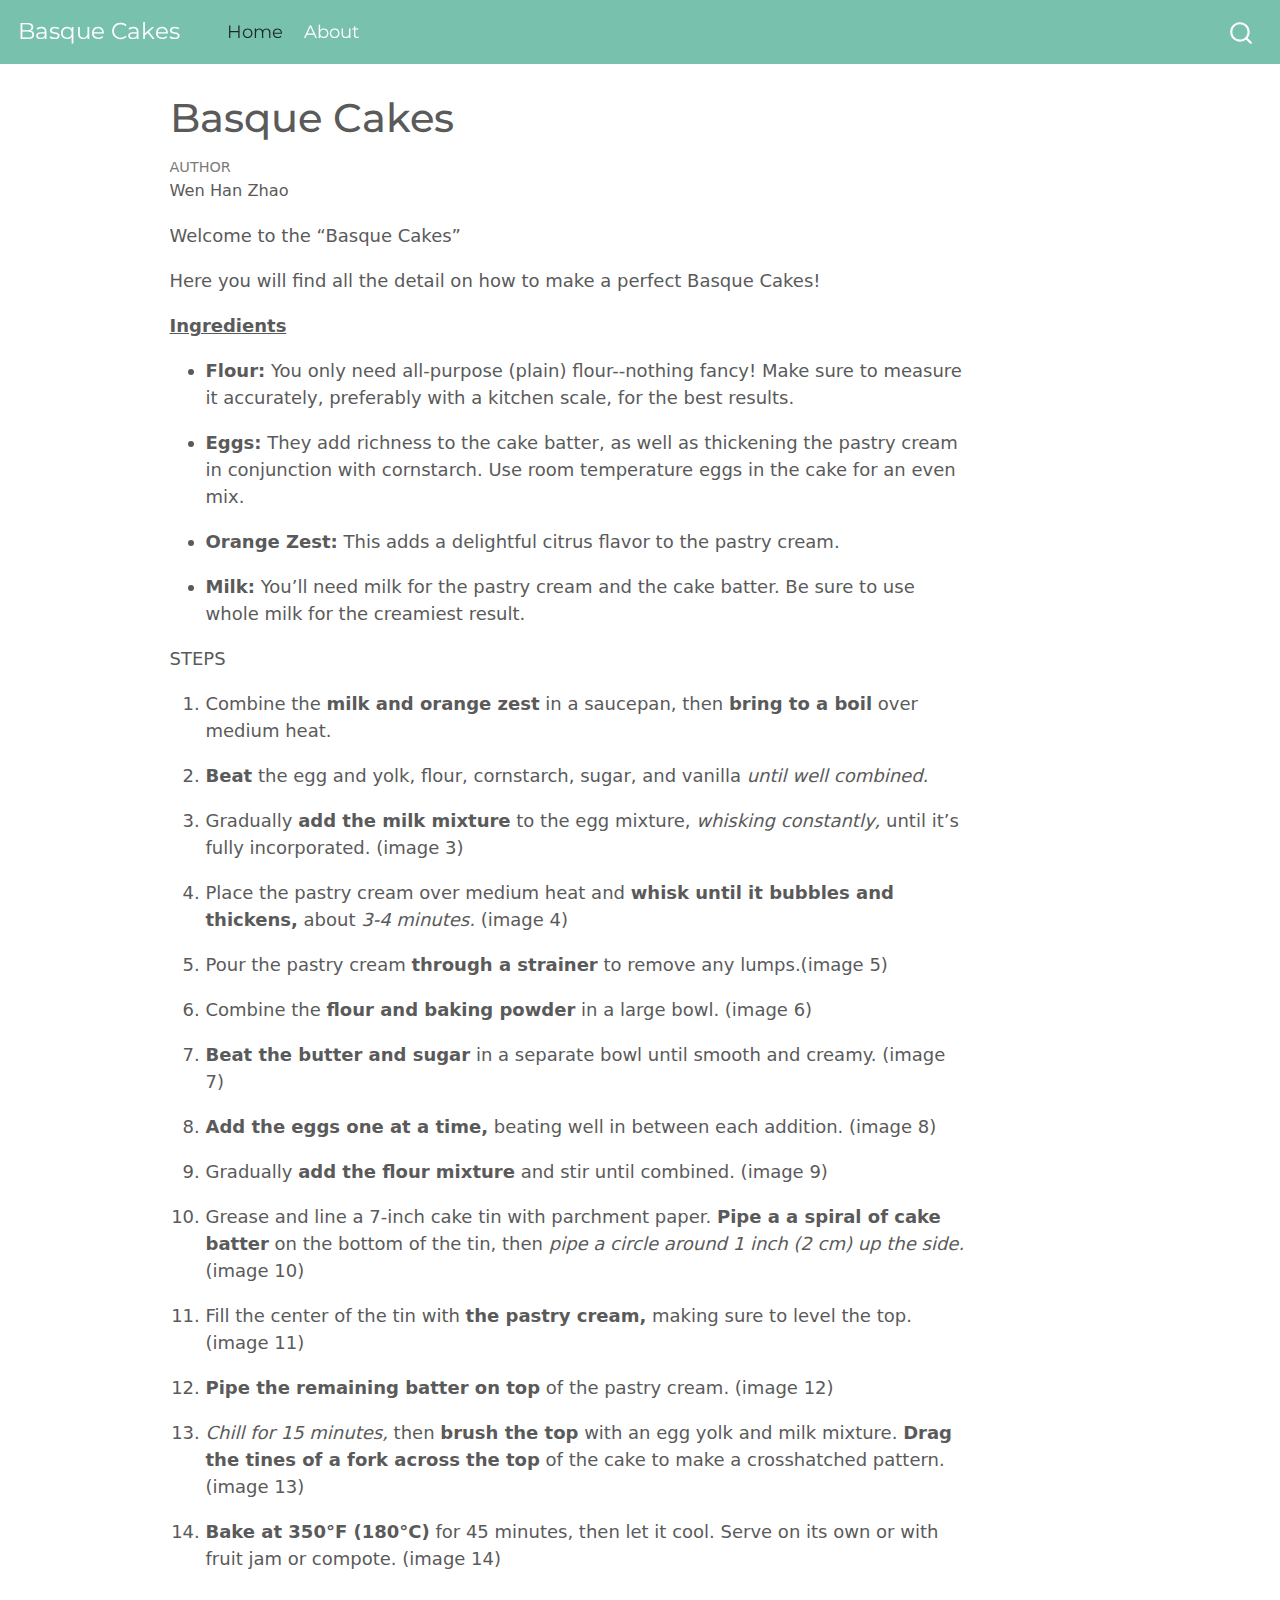
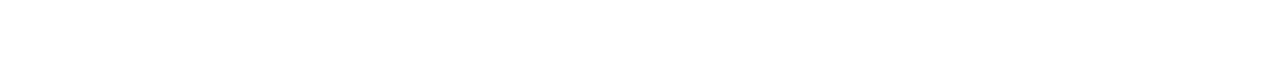
<file: docs/index.html>
<!DOCTYPE html>
<html xmlns="http://www.w3.org/1999/xhtml" lang="en" xml:lang="en"><head>

<meta charset="utf-8">
<meta name="generator" content="quarto-1.2.269">

<meta name="viewport" content="width=device-width, initial-scale=1.0, user-scalable=yes">

<meta name="author" content="Wen Han Zhao">

<title>Basque Cakes</title>
<style>
code{white-space: pre-wrap;}
span.smallcaps{font-variant: small-caps;}
div.columns{display: flex; gap: min(4vw, 1.5em);}
div.column{flex: auto; overflow-x: auto;}
div.hanging-indent{margin-left: 1.5em; text-indent: -1.5em;}
ul.task-list{list-style: none;}
ul.task-list li input[type="checkbox"] {
  width: 0.8em;
  margin: 0 0.8em 0.2em -1.6em;
  vertical-align: middle;
}
</style>


<script src="site_libs/quarto-nav/quarto-nav.js"></script>
<script src="site_libs/quarto-nav/headroom.min.js"></script>
<script src="site_libs/clipboard/clipboard.min.js"></script>
<script src="site_libs/quarto-search/autocomplete.umd.js"></script>
<script src="site_libs/quarto-search/fuse.min.js"></script>
<script src="site_libs/quarto-search/quarto-search.js"></script>
<meta name="quarto:offset" content="./">
<script src="site_libs/quarto-html/quarto.js"></script>
<script src="site_libs/quarto-html/popper.min.js"></script>
<script src="site_libs/quarto-html/tippy.umd.min.js"></script>
<script src="site_libs/quarto-html/anchor.min.js"></script>
<link href="site_libs/quarto-html/tippy.css" rel="stylesheet">
<link href="site_libs/quarto-html/quarto-syntax-highlighting.css" rel="stylesheet" id="quarto-text-highlighting-styles">
<script src="site_libs/bootstrap/bootstrap.min.js"></script>
<link href="site_libs/bootstrap/bootstrap-icons.css" rel="stylesheet">
<link href="site_libs/bootstrap/bootstrap.min.css" rel="stylesheet" id="quarto-bootstrap" data-mode="light">
<script id="quarto-search-options" type="application/json">{
  "location": "navbar",
  "copy-button": false,
  "collapse-after": 3,
  "panel-placement": "end",
  "type": "overlay",
  "limit": 20,
  "language": {
    "search-no-results-text": "No results",
    "search-matching-documents-text": "matching documents",
    "search-copy-link-title": "Copy link to search",
    "search-hide-matches-text": "Hide additional matches",
    "search-more-match-text": "more match in this document",
    "search-more-matches-text": "more matches in this document",
    "search-clear-button-title": "Clear",
    "search-detached-cancel-button-title": "Cancel",
    "search-submit-button-title": "Submit"
  }
}</script>


<link rel="stylesheet" href="styles.css">
</head>

<body class="nav-fixed">

<div id="quarto-search-results"></div>
  <header id="quarto-header" class="headroom fixed-top">
    <nav class="navbar navbar-expand-lg navbar-dark ">
      <div class="navbar-container container-fluid">
      <div class="navbar-brand-container">
    <a class="navbar-brand" href="./index.html">
    <span class="navbar-title">Basque Cakes</span>
    </a>
  </div>
          <button class="navbar-toggler" type="button" data-bs-toggle="collapse" data-bs-target="#navbarCollapse" aria-controls="navbarCollapse" aria-expanded="false" aria-label="Toggle navigation" onclick="if (window.quartoToggleHeadroom) { window.quartoToggleHeadroom(); }">
  <span class="navbar-toggler-icon"></span>
</button>
          <div class="collapse navbar-collapse" id="navbarCollapse">
            <ul class="navbar-nav navbar-nav-scroll me-auto">
  <li class="nav-item">
    <a class="nav-link active" href="./index.html" aria-current="page">
 <span class="menu-text">Home</span></a>
  </li>  
  <li class="nav-item">
    <a class="nav-link" href="./about.html">
 <span class="menu-text">About</span></a>
  </li>  
</ul>
              <div id="quarto-search" class="" title="Search"></div>
          </div> <!-- /navcollapse -->
      </div> <!-- /container-fluid -->
    </nav>
</header>
<!-- content -->
<div id="quarto-content" class="quarto-container page-columns page-rows-contents page-layout-article page-navbar">
<!-- sidebar -->
<!-- margin-sidebar -->
    <div id="quarto-margin-sidebar" class="sidebar margin-sidebar">
        
    </div>
<!-- main -->
<main class="content" id="quarto-document-content">

<header id="title-block-header" class="quarto-title-block default">
<div class="quarto-title">
<h1 class="title">Basque Cakes</h1>
</div>



<div class="quarto-title-meta">

    <div>
    <div class="quarto-title-meta-heading">Author</div>
    <div class="quarto-title-meta-contents">
             <p>Wen Han Zhao </p>
          </div>
  </div>
    
  
    
  </div>
  

</header>

<p>Welcome to the “Basque Cakes”</p>
<p>Here you will find all the detail on how to make a perfect Basque Cakes!</p>
<p><u><strong>Ingredients</strong></u></p>
<ul>
<li><p><strong>Flour:</strong> You only need all-purpose (plain) flour--nothing fancy! Make sure to measure it accurately, preferably with a kitchen scale, for the best results.</p></li>
<li><p><strong>Eggs:</strong> They add richness to the cake batter, as well as thickening the pastry cream in conjunction with cornstarch. Use room temperature eggs in the cake for an even mix.</p></li>
<li><p><strong>Orange Zest:</strong> This adds a delightful citrus flavor to the pastry cream.</p></li>
<li><p><strong>Milk:</strong> You’ll need milk for the pastry cream and the cake batter. Be sure to use whole milk for the creamiest result.</p></li>
</ul>
<p>STEPS</p>
<ol type="1">
<li><p>Combine the <strong>milk and orange zest</strong> in a saucepan, then <strong>bring to a boil</strong> over medium heat.</p></li>
<li><p><strong>Beat</strong> the egg and yolk, flour, cornstarch, sugar, and vanilla <em>until well combined.</em></p></li>
<li><p>Gradually <strong>add the milk mixture</strong> to the egg mixture, <em>whisking constantly,</em> until it’s fully incorporated. (image 3)</p></li>
<li><p>Place the pastry cream over medium heat and <strong>whisk until it bubbles and thickens,</strong> about <em>3-4 minutes.</em> (image 4)</p></li>
<li><p>Pour the pastry cream <strong>through a strainer</strong> to remove any lumps.(image 5)</p></li>
<li><p>Combine the <strong>flour and baking powder</strong> in a large bowl. (image 6)</p></li>
<li><p><strong>Beat the butter and sugar</strong> in a separate bowl until smooth and creamy. (image 7)</p></li>
<li><p><strong>Add the eggs one at a time,</strong> beating well in between each addition. (image 8)</p></li>
<li><p>Gradually <strong>add the flour mixture</strong> and stir until combined. (image 9)</p></li>
<li><p>Grease and line a 7-inch cake tin with parchment paper. <strong>Pipe a a spiral of cake batter</strong> on the bottom of the tin, then <em>pipe a circle around 1 inch (2 cm) up the side.</em> (image 10)</p></li>
<li><p>Fill the center of the tin with <strong>the pastry cream,</strong> making sure to level the top. (image 11)</p></li>
<li><p><strong>Pipe the remaining batter on top</strong> of the pastry cream. (image 12)</p></li>
<li><p><em>Chill for 15 minutes,</em> then <strong>brush the top</strong> with an egg yolk and milk mixture. <strong>Drag the tines of a fork across the top</strong> of the cake to make a crosshatched pattern. (image 13)</p></li>
<li><p><strong>Bake at 350°F (180°C)</strong> for 45 minutes, then let it cool. Serve on its own or with fruit jam or compote. (image 14)</p></li>
</ol>



</main> <!-- /main -->
<script id="quarto-html-after-body" type="application/javascript">
window.document.addEventListener("DOMContentLoaded", function (event) {
  const toggleBodyColorMode = (bsSheetEl) => {
    const mode = bsSheetEl.getAttribute("data-mode");
    const bodyEl = window.document.querySelector("body");
    if (mode === "dark") {
      bodyEl.classList.add("quarto-dark");
      bodyEl.classList.remove("quarto-light");
    } else {
      bodyEl.classList.add("quarto-light");
      bodyEl.classList.remove("quarto-dark");
    }
  }
  const toggleBodyColorPrimary = () => {
    const bsSheetEl = window.document.querySelector("link#quarto-bootstrap");
    if (bsSheetEl) {
      toggleBodyColorMode(bsSheetEl);
    }
  }
  toggleBodyColorPrimary();  
  const icon = "";
  const anchorJS = new window.AnchorJS();
  anchorJS.options = {
    placement: 'right',
    icon: icon
  };
  anchorJS.add('.anchored');
  const clipboard = new window.ClipboardJS('.code-copy-button', {
    target: function(trigger) {
      return trigger.previousElementSibling;
    }
  });
  clipboard.on('success', function(e) {
    // button target
    const button = e.trigger;
    // don't keep focus
    button.blur();
    // flash "checked"
    button.classList.add('code-copy-button-checked');
    var currentTitle = button.getAttribute("title");
    button.setAttribute("title", "Copied!");
    let tooltip;
    if (window.bootstrap) {
      button.setAttribute("data-bs-toggle", "tooltip");
      button.setAttribute("data-bs-placement", "left");
      button.setAttribute("data-bs-title", "Copied!");
      tooltip = new bootstrap.Tooltip(button, 
        { trigger: "manual", 
          customClass: "code-copy-button-tooltip",
          offset: [0, -8]});
      tooltip.show();    
    }
    setTimeout(function() {
      if (tooltip) {
        tooltip.hide();
        button.removeAttribute("data-bs-title");
        button.removeAttribute("data-bs-toggle");
        button.removeAttribute("data-bs-placement");
      }
      button.setAttribute("title", currentTitle);
      button.classList.remove('code-copy-button-checked');
    }, 1000);
    // clear code selection
    e.clearSelection();
  });
  function tippyHover(el, contentFn) {
    const config = {
      allowHTML: true,
      content: contentFn,
      maxWidth: 500,
      delay: 100,
      arrow: false,
      appendTo: function(el) {
          return el.parentElement;
      },
      interactive: true,
      interactiveBorder: 10,
      theme: 'quarto',
      placement: 'bottom-start'
    };
    window.tippy(el, config); 
  }
  const noterefs = window.document.querySelectorAll('a[role="doc-noteref"]');
  for (var i=0; i<noterefs.length; i++) {
    const ref = noterefs[i];
    tippyHover(ref, function() {
      // use id or data attribute instead here
      let href = ref.getAttribute('data-footnote-href') || ref.getAttribute('href');
      try { href = new URL(href).hash; } catch {}
      const id = href.replace(/^#\/?/, "");
      const note = window.document.getElementById(id);
      return note.innerHTML;
    });
  }
  const findCites = (el) => {
    const parentEl = el.parentElement;
    if (parentEl) {
      const cites = parentEl.dataset.cites;
      if (cites) {
        return {
          el,
          cites: cites.split(' ')
        };
      } else {
        return findCites(el.parentElement)
      }
    } else {
      return undefined;
    }
  };
  var bibliorefs = window.document.querySelectorAll('a[role="doc-biblioref"]');
  for (var i=0; i<bibliorefs.length; i++) {
    const ref = bibliorefs[i];
    const citeInfo = findCites(ref);
    if (citeInfo) {
      tippyHover(citeInfo.el, function() {
        var popup = window.document.createElement('div');
        citeInfo.cites.forEach(function(cite) {
          var citeDiv = window.document.createElement('div');
          citeDiv.classList.add('hanging-indent');
          citeDiv.classList.add('csl-entry');
          var biblioDiv = window.document.getElementById('ref-' + cite);
          if (biblioDiv) {
            citeDiv.innerHTML = biblioDiv.innerHTML;
          }
          popup.appendChild(citeDiv);
        });
        return popup.innerHTML;
      });
    }
  }
});
</script>
</div> <!-- /content -->



</body></html>
</file>
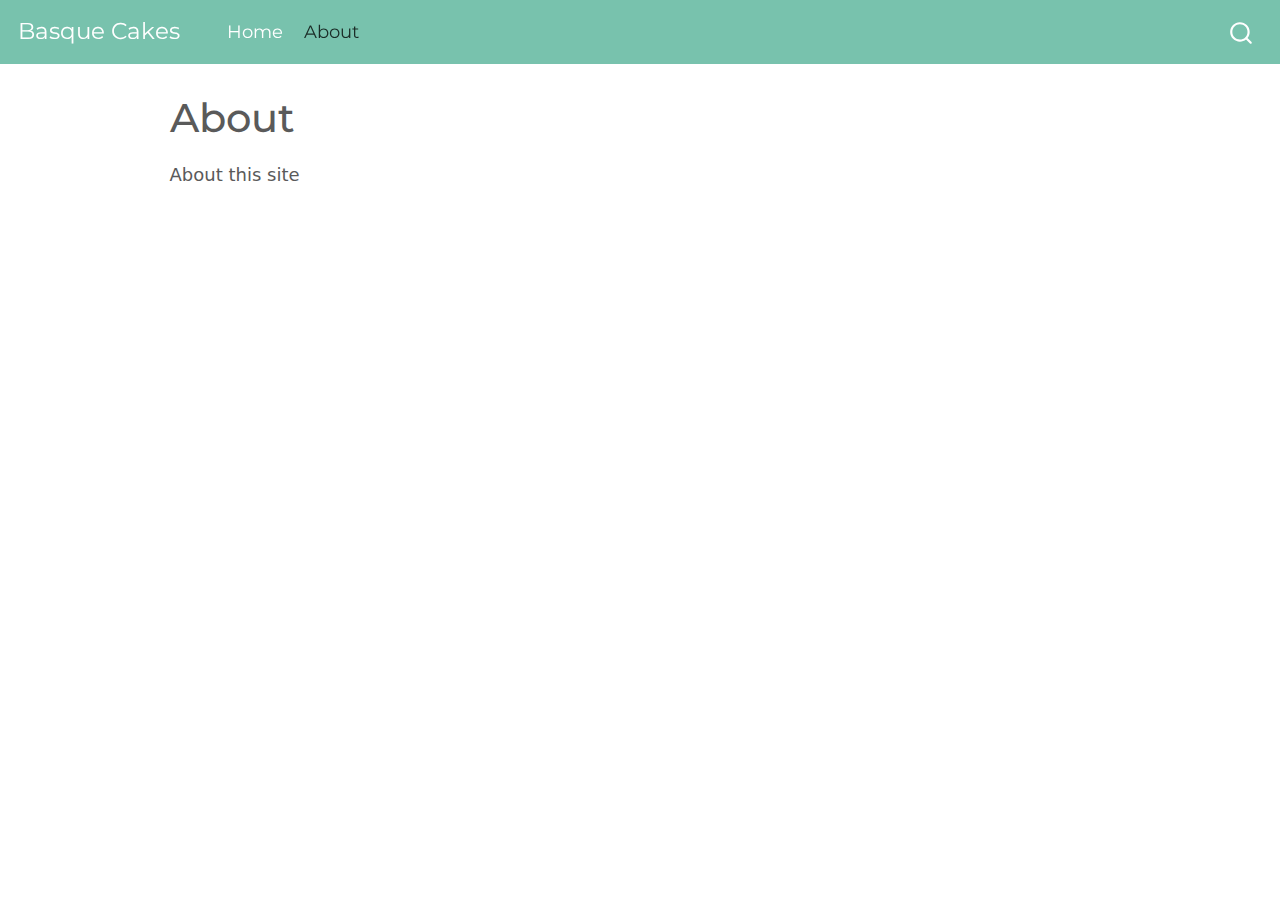
<file: docs/about.html>
<!DOCTYPE html>
<html xmlns="http://www.w3.org/1999/xhtml" lang="en" xml:lang="en"><head>

<meta charset="utf-8">
<meta name="generator" content="quarto-1.2.269">

<meta name="viewport" content="width=device-width, initial-scale=1.0, user-scalable=yes">


<title>Basque Cakes - About</title>
<style>
code{white-space: pre-wrap;}
span.smallcaps{font-variant: small-caps;}
div.columns{display: flex; gap: min(4vw, 1.5em);}
div.column{flex: auto; overflow-x: auto;}
div.hanging-indent{margin-left: 1.5em; text-indent: -1.5em;}
ul.task-list{list-style: none;}
ul.task-list li input[type="checkbox"] {
  width: 0.8em;
  margin: 0 0.8em 0.2em -1.6em;
  vertical-align: middle;
}
</style>


<script src="site_libs/quarto-nav/quarto-nav.js"></script>
<script src="site_libs/quarto-nav/headroom.min.js"></script>
<script src="site_libs/clipboard/clipboard.min.js"></script>
<script src="site_libs/quarto-search/autocomplete.umd.js"></script>
<script src="site_libs/quarto-search/fuse.min.js"></script>
<script src="site_libs/quarto-search/quarto-search.js"></script>
<meta name="quarto:offset" content="./">
<script src="site_libs/quarto-html/quarto.js"></script>
<script src="site_libs/quarto-html/popper.min.js"></script>
<script src="site_libs/quarto-html/tippy.umd.min.js"></script>
<script src="site_libs/quarto-html/anchor.min.js"></script>
<link href="site_libs/quarto-html/tippy.css" rel="stylesheet">
<link href="site_libs/quarto-html/quarto-syntax-highlighting.css" rel="stylesheet" id="quarto-text-highlighting-styles">
<script src="site_libs/bootstrap/bootstrap.min.js"></script>
<link href="site_libs/bootstrap/bootstrap-icons.css" rel="stylesheet">
<link href="site_libs/bootstrap/bootstrap.min.css" rel="stylesheet" id="quarto-bootstrap" data-mode="light">
<script id="quarto-search-options" type="application/json">{
  "location": "navbar",
  "copy-button": false,
  "collapse-after": 3,
  "panel-placement": "end",
  "type": "overlay",
  "limit": 20,
  "language": {
    "search-no-results-text": "No results",
    "search-matching-documents-text": "matching documents",
    "search-copy-link-title": "Copy link to search",
    "search-hide-matches-text": "Hide additional matches",
    "search-more-match-text": "more match in this document",
    "search-more-matches-text": "more matches in this document",
    "search-clear-button-title": "Clear",
    "search-detached-cancel-button-title": "Cancel",
    "search-submit-button-title": "Submit"
  }
}</script>


<link rel="stylesheet" href="styles.css">
</head>

<body class="nav-fixed">

<div id="quarto-search-results"></div>
  <header id="quarto-header" class="headroom fixed-top">
    <nav class="navbar navbar-expand-lg navbar-dark ">
      <div class="navbar-container container-fluid">
      <div class="navbar-brand-container">
    <a class="navbar-brand" href="./index.html">
    <span class="navbar-title">Basque Cakes</span>
    </a>
  </div>
          <button class="navbar-toggler" type="button" data-bs-toggle="collapse" data-bs-target="#navbarCollapse" aria-controls="navbarCollapse" aria-expanded="false" aria-label="Toggle navigation" onclick="if (window.quartoToggleHeadroom) { window.quartoToggleHeadroom(); }">
  <span class="navbar-toggler-icon"></span>
</button>
          <div class="collapse navbar-collapse" id="navbarCollapse">
            <ul class="navbar-nav navbar-nav-scroll me-auto">
  <li class="nav-item">
    <a class="nav-link" href="./index.html">
 <span class="menu-text">Home</span></a>
  </li>  
  <li class="nav-item">
    <a class="nav-link active" href="./about.html" aria-current="page">
 <span class="menu-text">About</span></a>
  </li>  
</ul>
              <div id="quarto-search" class="" title="Search"></div>
          </div> <!-- /navcollapse -->
      </div> <!-- /container-fluid -->
    </nav>
</header>
<!-- content -->
<div id="quarto-content" class="quarto-container page-columns page-rows-contents page-layout-article page-navbar">
<!-- sidebar -->
<!-- margin-sidebar -->
    <div id="quarto-margin-sidebar" class="sidebar margin-sidebar">
        
    </div>
<!-- main -->
<main class="content" id="quarto-document-content">

<header id="title-block-header" class="quarto-title-block default">
<div class="quarto-title">
<h1 class="title">About</h1>
</div>



<div class="quarto-title-meta">

    
  
    
  </div>
  

</header>

<p>About this site</p>



</main> <!-- /main -->
<script id="quarto-html-after-body" type="application/javascript">
window.document.addEventListener("DOMContentLoaded", function (event) {
  const toggleBodyColorMode = (bsSheetEl) => {
    const mode = bsSheetEl.getAttribute("data-mode");
    const bodyEl = window.document.querySelector("body");
    if (mode === "dark") {
      bodyEl.classList.add("quarto-dark");
      bodyEl.classList.remove("quarto-light");
    } else {
      bodyEl.classList.add("quarto-light");
      bodyEl.classList.remove("quarto-dark");
    }
  }
  const toggleBodyColorPrimary = () => {
    const bsSheetEl = window.document.querySelector("link#quarto-bootstrap");
    if (bsSheetEl) {
      toggleBodyColorMode(bsSheetEl);
    }
  }
  toggleBodyColorPrimary();  
  const icon = "";
  const anchorJS = new window.AnchorJS();
  anchorJS.options = {
    placement: 'right',
    icon: icon
  };
  anchorJS.add('.anchored');
  const clipboard = new window.ClipboardJS('.code-copy-button', {
    target: function(trigger) {
      return trigger.previousElementSibling;
    }
  });
  clipboard.on('success', function(e) {
    // button target
    const button = e.trigger;
    // don't keep focus
    button.blur();
    // flash "checked"
    button.classList.add('code-copy-button-checked');
    var currentTitle = button.getAttribute("title");
    button.setAttribute("title", "Copied!");
    let tooltip;
    if (window.bootstrap) {
      button.setAttribute("data-bs-toggle", "tooltip");
      button.setAttribute("data-bs-placement", "left");
      button.setAttribute("data-bs-title", "Copied!");
      tooltip = new bootstrap.Tooltip(button, 
        { trigger: "manual", 
          customClass: "code-copy-button-tooltip",
          offset: [0, -8]});
      tooltip.show();    
    }
    setTimeout(function() {
      if (tooltip) {
        tooltip.hide();
        button.removeAttribute("data-bs-title");
        button.removeAttribute("data-bs-toggle");
        button.removeAttribute("data-bs-placement");
      }
      button.setAttribute("title", currentTitle);
      button.classList.remove('code-copy-button-checked');
    }, 1000);
    // clear code selection
    e.clearSelection();
  });
  function tippyHover(el, contentFn) {
    const config = {
      allowHTML: true,
      content: contentFn,
      maxWidth: 500,
      delay: 100,
      arrow: false,
      appendTo: function(el) {
          return el.parentElement;
      },
      interactive: true,
      interactiveBorder: 10,
      theme: 'quarto',
      placement: 'bottom-start'
    };
    window.tippy(el, config); 
  }
  const noterefs = window.document.querySelectorAll('a[role="doc-noteref"]');
  for (var i=0; i<noterefs.length; i++) {
    const ref = noterefs[i];
    tippyHover(ref, function() {
      // use id or data attribute instead here
      let href = ref.getAttribute('data-footnote-href') || ref.getAttribute('href');
      try { href = new URL(href).hash; } catch {}
      const id = href.replace(/^#\/?/, "");
      const note = window.document.getElementById(id);
      return note.innerHTML;
    });
  }
  const findCites = (el) => {
    const parentEl = el.parentElement;
    if (parentEl) {
      const cites = parentEl.dataset.cites;
      if (cites) {
        return {
          el,
          cites: cites.split(' ')
        };
      } else {
        return findCites(el.parentElement)
      }
    } else {
      return undefined;
    }
  };
  var bibliorefs = window.document.querySelectorAll('a[role="doc-biblioref"]');
  for (var i=0; i<bibliorefs.length; i++) {
    const ref = bibliorefs[i];
    const citeInfo = findCites(ref);
    if (citeInfo) {
      tippyHover(citeInfo.el, function() {
        var popup = window.document.createElement('div');
        citeInfo.cites.forEach(function(cite) {
          var citeDiv = window.document.createElement('div');
          citeDiv.classList.add('hanging-indent');
          citeDiv.classList.add('csl-entry');
          var biblioDiv = window.document.getElementById('ref-' + cite);
          if (biblioDiv) {
            citeDiv.innerHTML = biblioDiv.innerHTML;
          }
          popup.appendChild(citeDiv);
        });
        return popup.innerHTML;
      });
    }
  }
});
</script>
</div> <!-- /content -->



</body></html>
</file>
<file: docs/site_libs/quarto-html/tippy.css>
.tippy-box[data-animation=fade][data-state=hidden]{opacity:0}[data-tippy-root]{max-width:calc(100vw - 10px)}.tippy-box{position:relative;background-color:#333;color:#fff;border-radius:4px;font-size:14px;line-height:1.4;white-space:normal;outline:0;transition-property:transform,visibility,opacity}.tippy-box[data-placement^=top]>.tippy-arrow{bottom:0}.tippy-box[data-placement^=top]>.tippy-arrow:before{bottom:-7px;left:0;border-width:8px 8px 0;border-top-color:initial;transform-origin:center top}.tippy-box[data-placement^=bottom]>.tippy-arrow{top:0}.tippy-box[data-placement^=bottom]>.tippy-arrow:before{top:-7px;left:0;border-width:0 8px 8px;border-bottom-color:initial;transform-origin:center bottom}.tippy-box[data-placement^=left]>.tippy-arrow{right:0}.tippy-box[data-placement^=left]>.tippy-arrow:before{border-width:8px 0 8px 8px;border-left-color:initial;right:-7px;transform-origin:center left}.tippy-box[data-placement^=right]>.tippy-arrow{left:0}.tippy-box[data-placement^=right]>.tippy-arrow:before{left:-7px;border-width:8px 8px 8px 0;border-right-color:initial;transform-origin:center right}.tippy-box[data-inertia][data-state=visible]{transition-timing-function:cubic-bezier(.54,1.5,.38,1.11)}.tippy-arrow{width:16px;height:16px;color:#333}.tippy-arrow:before{content:"";position:absolute;border-color:transparent;border-style:solid}.tippy-content{position:relative;padding:5px 9px;z-index:1}
</file>
<file: docs/site_libs/quarto-html/quarto-syntax-highlighting.css>
/* quarto syntax highlight colors */
:root {
  --quarto-hl-ot-color: #003B4F;
  --quarto-hl-at-color: #657422;
  --quarto-hl-ss-color: #20794D;
  --quarto-hl-an-color: #5E5E5E;
  --quarto-hl-fu-color: #4758AB;
  --quarto-hl-st-color: #20794D;
  --quarto-hl-cf-color: #003B4F;
  --quarto-hl-op-color: #5E5E5E;
  --quarto-hl-er-color: #AD0000;
  --quarto-hl-bn-color: #AD0000;
  --quarto-hl-al-color: #AD0000;
  --quarto-hl-va-color: #111111;
  --quarto-hl-bu-color: inherit;
  --quarto-hl-ex-color: inherit;
  --quarto-hl-pp-color: #AD0000;
  --quarto-hl-in-color: #5E5E5E;
  --quarto-hl-vs-color: #20794D;
  --quarto-hl-wa-color: #5E5E5E;
  --quarto-hl-do-color: #5E5E5E;
  --quarto-hl-im-color: #00769E;
  --quarto-hl-ch-color: #20794D;
  --quarto-hl-dt-color: #AD0000;
  --quarto-hl-fl-color: #AD0000;
  --quarto-hl-co-color: #5E5E5E;
  --quarto-hl-cv-color: #5E5E5E;
  --quarto-hl-cn-color: #8f5902;
  --quarto-hl-sc-color: #5E5E5E;
  --quarto-hl-dv-color: #AD0000;
  --quarto-hl-kw-color: #003B4F;
}

/* other quarto variables */
:root {
  --quarto-font-monospace: SFMono-Regular, Menlo, Monaco, Consolas, "Liberation Mono", "Courier New", monospace;
}

pre > code.sourceCode > span {
  color: #003B4F;
}

code span {
  color: #003B4F;
}

code.sourceCode > span {
  color: #003B4F;
}

div.sourceCode,
div.sourceCode pre.sourceCode {
  color: #003B4F;
}

code span.ot {
  color: #003B4F;
}

code span.at {
  color: #657422;
}

code span.ss {
  color: #20794D;
}

code span.an {
  color: #5E5E5E;
}

code span.fu {
  color: #4758AB;
}

code span.st {
  color: #20794D;
}

code span.cf {
  color: #003B4F;
}

code span.op {
  color: #5E5E5E;
}

code span.er {
  color: #AD0000;
}

code span.bn {
  color: #AD0000;
}

code span.al {
  color: #AD0000;
}

code span.va {
  color: #111111;
}

code span.pp {
  color: #AD0000;
}

code span.in {
  color: #5E5E5E;
}

code span.vs {
  color: #20794D;
}

code span.wa {
  color: #5E5E5E;
  font-style: italic;
}

code span.do {
  color: #5E5E5E;
  font-style: italic;
}

code span.im {
  color: #00769E;
}

code span.ch {
  color: #20794D;
}

code span.dt {
  color: #AD0000;
}

code span.fl {
  color: #AD0000;
}

code span.co {
  color: #5E5E5E;
}

code span.cv {
  color: #5E5E5E;
  font-style: italic;
}

code span.cn {
  color: #8f5902;
}

code span.sc {
  color: #5E5E5E;
}

code span.dv {
  color: #AD0000;
}

code span.kw {
  color: #003B4F;
}

.prevent-inlining {
  content: "</";
}

/*# sourceMappingURL=debc5d5d77c3f9108843748ff7464032.css.map */
</file>
<file: docs/styles.css>
/* css styles */
</file>
